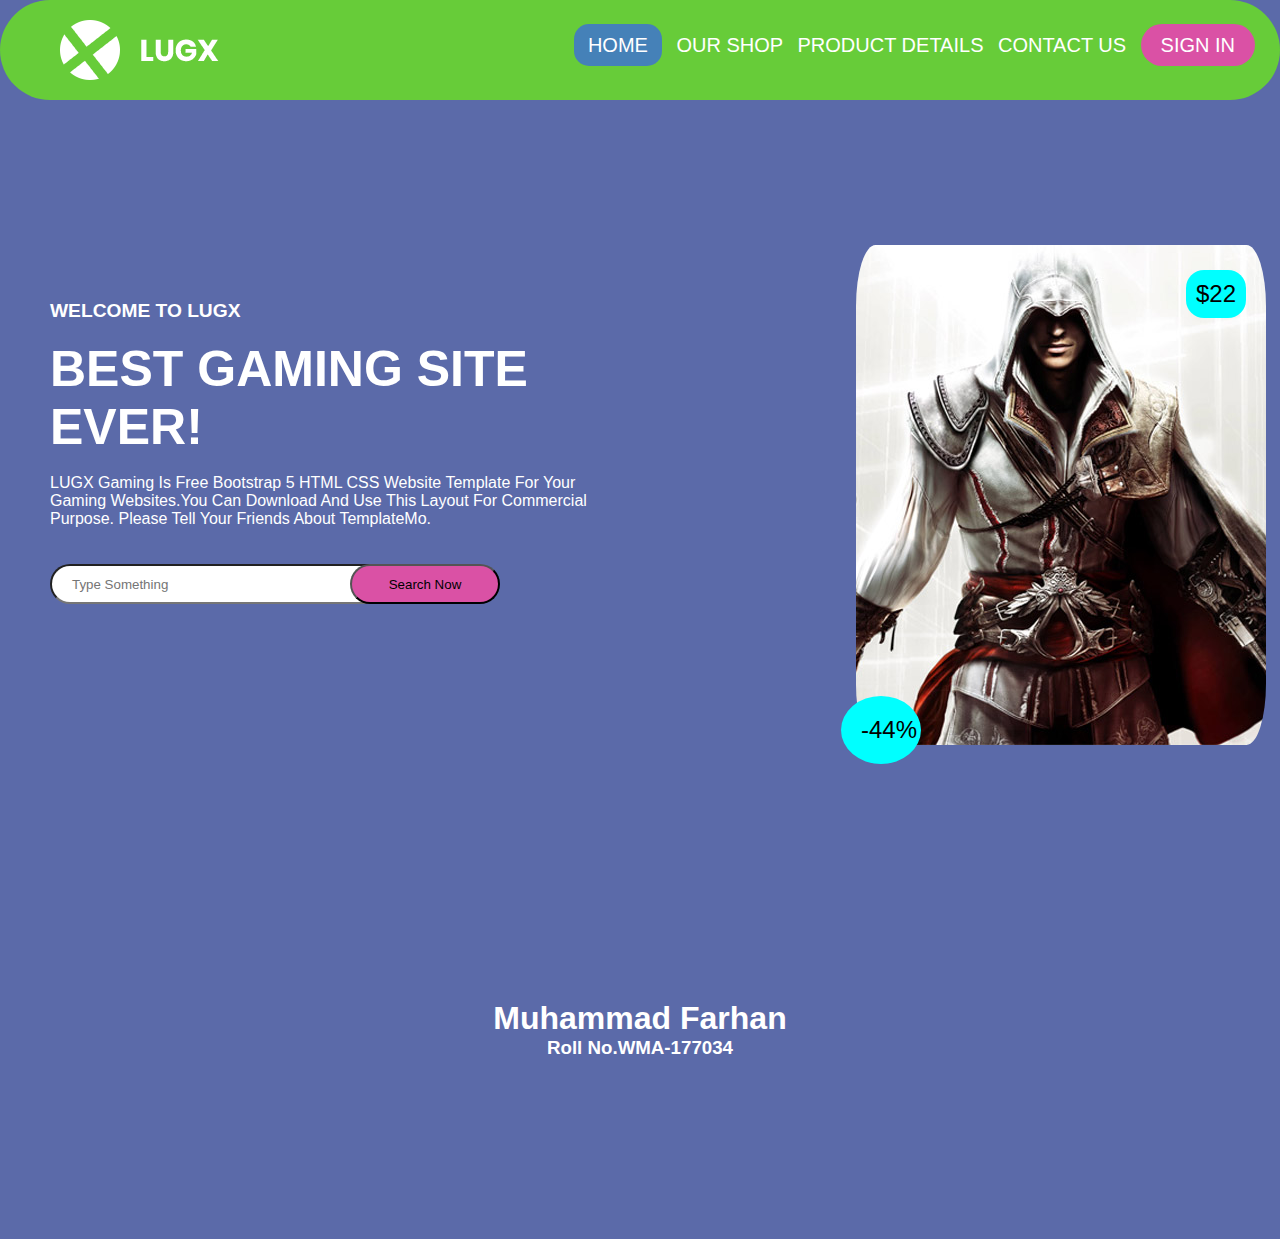
<file: Assignment_05/index.html>
<!DOCTYPE html>
<html lang="en">

<head>
    <meta charset="UTF-8">
    <meta name="viewport" content="width=device-width, initial-scale=1.0">
    <title>Gaming Site</title>
    <link rel="stylesheet" href="style.css">
</head>

<body>
    <!-- Navigation Bar  -->
    <nav>
        <img src="./logo.png" alt="logo">
        <ul>
            <li><a href="index.html" class="active">Home</a></li>
            <li><a href="#">Our Shop</a></li>
            <li><a href="#">Product Details</a></li>
            <li><a href="#">Contact Us</a></li>
            <li><a class="si" href="#">Sign In</a></li>
        </ul>
    </nav>
    
    
    <div id="container">
        <h6>welcome to lugx</h6>
        <br>
        <h2>best gaming site ever!</h2>
       <br>
        <p>LUGX Gaming is free Bootstrap 5 HTML CSS website template for your gaming websites.You can download and use this layout for commercial purpose. Please tell your friends about TemplateMo.</p>
        <br><br>
        <div class="search-input">
            <form action="" method="get">
                <input type="text" name="Search-bar" id="searchKeyword" placeholder="Type Something" onkeypress="handle">
                <button role="button">Search Now</button>
            </form>
        </div>
    </div>



    <div class="image">
        <img src="./banner-image.jpg" alt="banner">
        <span class="price">$22</span>
        <span class="offer">-44%</span>
    </div>
    
    <div class="name">
    <h1>Muhammad Farhan</h1>
    <h3>Roll No.WMA-177034</h3></div>

    

    <br><br><br><br><br><br><br><br><br><br>



</body>

</html>
</file>
<file: Assignment_05/style.css>
* {
    margin: 0%;
    padding: 0%;
    text-decoration: none;
    list-style: none;
    box-sizing: border-box;
}

body {
    background-color: rgba(54, 72, 150, 0.815);
    font-family: 'Trebuchet MS', 'Lucida Sans Unicode', 'Lucida Grande', 'Lucida Sans', Arial, sans-serif;
}

nav {
    background-color: rgb(103, 204, 57);
    width: 100%;
    height: 100px;
    border-radius: 150px;
    position: sticky;
    top: 0px;
    z-index: 100;
}

img {
    padding: 20px 60px;
}

nav>ul {
    float: right;
    margin-right: 20px;
}

nav>ul>li {
    display: inline-block;
    line-height: 90px;
    margin: 0px 5px;
}

nav>ul>li>a {
    color: white;
    font-size: 20px;
    text-transform: uppercase;
}

.active,
a:hover {
    background-color: rgba(67, 125, 192, 0.945);
    transition: 0.9s;
    border-radius: 15px;
    padding: 10px 14px;
}

.si {
    background-color: rgb(218, 81, 165);
    border-radius: 30px;
    padding: 10px 20px;
}

#container {
    display: inline-block;
    width: 580px;
    height: 500px;
    margin: 200px 50px;
}

.image {
    display: inline-block;
    position: absolute;
    right: 30%;
    top: 25%;
    width: 100px;
}

img {
    border-radius: 15%;
}

h6 {
    text-transform: uppercase;
    font-size: larger;
    color: white;
}

h2 {
    text-transform: uppercase;
    font-size: 50px;
    color: white;
}

p {
    text-transform: capitalize;
    color: white;
}

input {
    width: 400px;
    height: 40px;
    border-radius: 25px;
}

::placeholder{padding: 20px;}

button {
    position: absolute;
    left: 350px;
    width: 150px;
    height: 40px;
    border-radius: 25px;
    background-color: rgb(218, 81, 165);
}

.price {
    border: 100px;
    padding: 10px;
    font-size: x-large;
    position: absolute;
    top: 45px;
    right: -350px;
    background-color: rgb(0, 255, 255);
    border-radius: 18px;
}

.offer {
    padding: 20px;
    font-size: x-large;
    position: absolute;
    bottom: 5px;
    left: 45px;
    background-color: rgb(0, 255, 255);
    border-radius: 50%;
    width: 80px;
}

.name {
    color: white;
    text-align: center;
}
</file>
